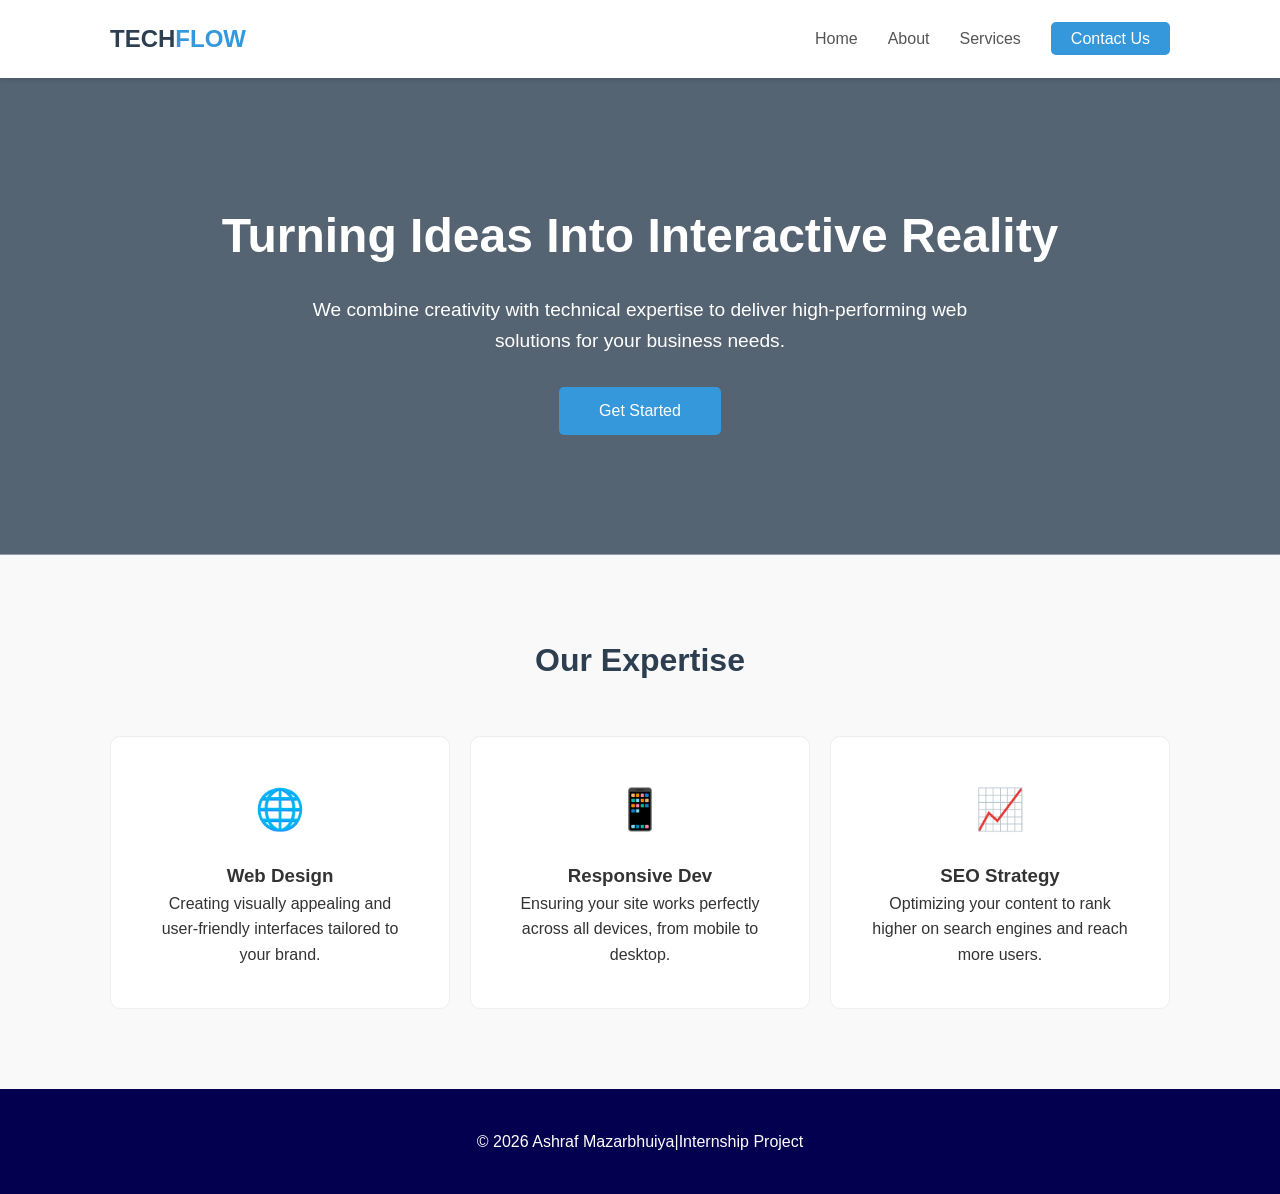
<file: codsoft_task2-LandingPage/index.html>
<!DOCTYPE html>
<html lang="en">
<head>
    <meta charset="UTF-8">
    <meta name="viewport" content="width=device-width, initial-scale=1.0">
    <title>Landing Page</title>
    <link rel="stylesheet" href="style.css">
</head>
<body>

    <header>
        <div class="container nav-wrapper">
            <div class="logo">TECH<span>FLOW</span></div>
            <nav>
                <ul class="nav-links">
                    <li><a href="#">Home</a></li>
                    <li><a href="#">About</a></li>
                    <li><a href="#">Services</a></li>
                    <li><a href="#" class="btn-cta">Contact Us</a></li>
                </ul>
            </nav>
        </div>
    </header>

    <section class="hero">
        <div class="container">
            <div class="hero-content">
                <h1>Turning Ideas Into Interactive Reality</h1>
                <p>We combine creativity with technical expertise to deliver high-performing web solutions for your business needs.</p>
                <button class="btn-main">Get Started</button>
            </div>
        </div>
    </section>

    <section class="services">
        <div class="container">
            <h2 class="section-title">Our Expertise</h2>
            <div class="column-wrapper">
                
                <div class="service-box">
                    <div class="icon">🌐</div>
                    <h3>Web Design</h3>
                    <p>Creating visually appealing and user-friendly interfaces tailored to your brand.</p>
                </div>

                <div class="service-box">
                    <div class="icon">📱</div>
                    <h3>Responsive Dev</h3>
                    <p>Ensuring your site works perfectly across all devices, from mobile to desktop.</p>
                </div>

                <div class="service-box">
                    <div class="icon">📈</div>
                    <h3>SEO Strategy</h3>
                    <p>Optimizing your content to rank higher on search engines and reach more users.</p>
                </div>

            </div>
        </div>
    </section>

    <footer>
        <div class="container">
            <p>&copy; 2026 Ashraf Mazarbhuiya|Internship Project</p>
        </div>
    </footer>

</body>
</html>
</file>
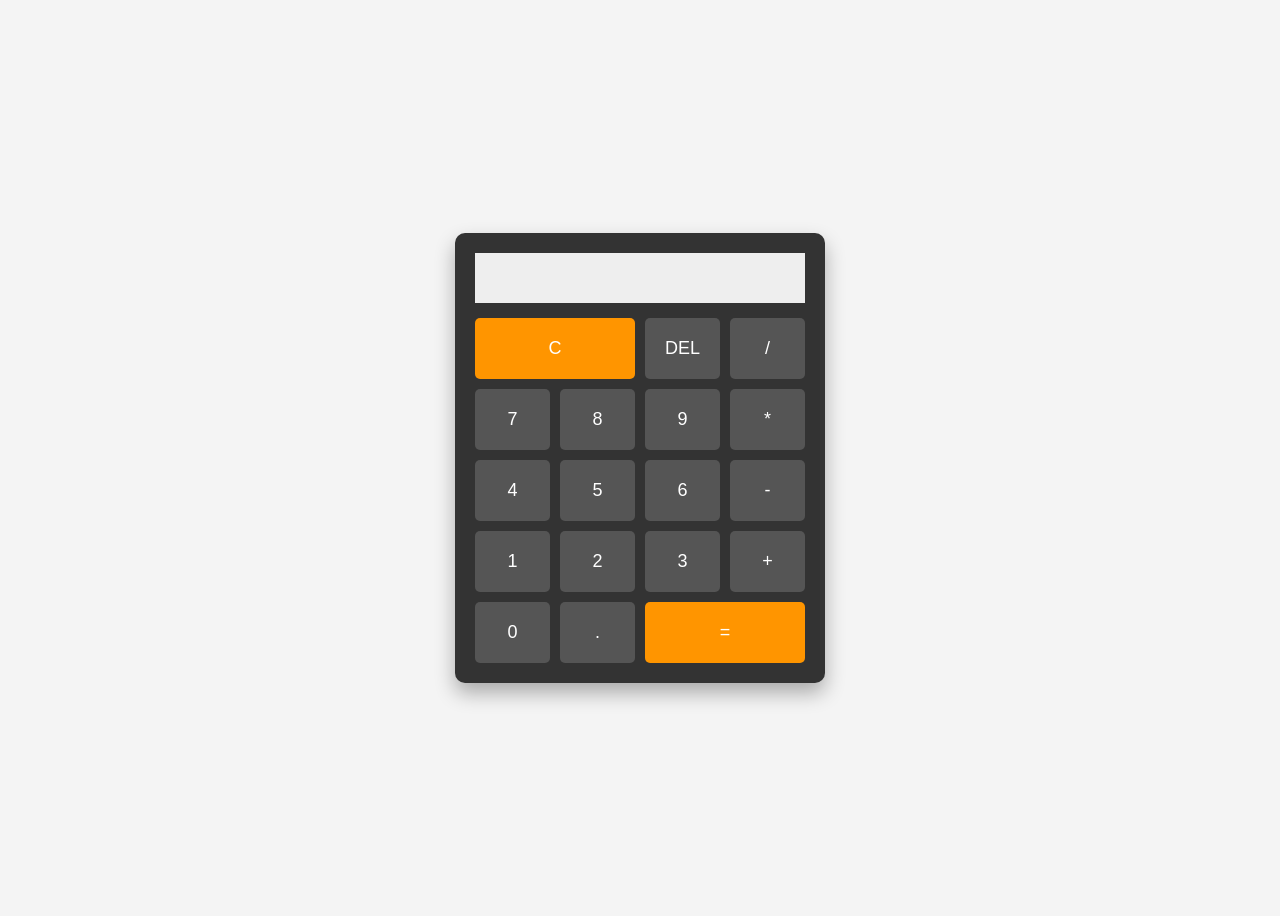
<file: codsoft_task3-Calculator/index.html>
<!DOCTYPE html>
<html lang="en">
<head>
    <meta charset="UTF-8">
    <meta name="viewport" content="width=device-width, initial-scale=1.0">
    <title>Basic Calculator</title>
    <link rel="stylesheet" href="style.css">
</head>
<body>
    <div class="calculator">
        <input type="text" id="display" disabled>
        
        <div class="buttons">
            <button onclick="clearDisplay()" class="col-span-2">C</button>
            <button onclick="deleteLast()">DEL</button>
            <button onclick="appendToDisplay('/')">/</button>
            
            <button onclick="appendToDisplay('7')">7</button>
            <button onclick="appendToDisplay('8')">8</button>
            <button onclick="appendToDisplay('9')">9</button>
            <button onclick="appendToDisplay('*')">*</button>
            
            <button onclick="appendToDisplay('4')">4</button>
            <button onclick="appendToDisplay('5')">5</button>
            <button onclick="appendToDisplay('6')">6</button>
            <button onclick="appendToDisplay('-')">-</button>
            
            <button onclick="appendToDisplay('1')">1</button>
            <button onclick="appendToDisplay('2')">2</button>
            <button onclick="appendToDisplay('3')">3</button>
            <button onclick="appendToDisplay('+')">+</button>
            
            <button onclick="appendToDisplay('0')">0</button>
            <button onclick="appendToDisplay('.')">.</button>
            <button onclick="calculate()" class="col-span-2">=</button>
        </div>
    </div>
    <script src="script.js"></script>
</body>
</html>
</file>
<file: codsoft_task2-LandingPage/style.css>
* {
    margin: 0;
    padding: 0;
    box-sizing: border-box; 
}

body {
    font-family: 'Segoe UI', Arial, sans-serif;
    line-height: 1.6;
    color: #333;
    background-color: #f9f9f9;
}

.container {
    max-width: 1100px;
    margin: 0 auto;
    padding: 0 20px;
}

header {
    background-color: #ffffff;
    padding: 20px 0;
    box-shadow: 0 2px 5px rgba(0,0,0,0.1);
    position: sticky;
    top: 0;
    z-index: 100;
}

.nav-wrapper {
    display: flex;
    justify-content: space-between;
    align-items: center;
}

.logo {
    font-size: 24px;
    font-weight: bold;
    color: #2c3e50;
}

.logo span {
    color: #3498db; 
}

.nav-links {
    list-style: none;
    display: flex;
    gap: 30px;
}

.nav-links a {
    text-decoration: none;
    color: #555;
    font-weight: 500;
}

.btn-cta {
    background-color: #3498db;
    color: white !important;
    padding: 8px 20px;
    border-radius: 5px;
}
.hero {
    background: linear-gradient(rgba(44, 62, 80, 0.8), rgba(44, 62, 80, 0.8)), 
                url('https://images.unsplash.com/photo-1497366216548-37526070297c?auto=format&fit=crop&w=1200&q=80');
    background-size: cover;
    background-position: center;
    color: white;
    padding: 120px 0;
    text-align: center;
}

.hero-content h1 {
    font-size: 3rem;
    margin-bottom: 20px;
}

.hero-content p {
    font-size: 1.2rem;
    max-width: 700px;
    margin: 0 auto 30px;
}

.btn-main {
    padding: 15px 40px;
    background-color: #3498db;
    color: white;
    border: none;
    border-radius: 5px;
    font-size: 1rem;
    cursor: pointer;
}

.services {
    padding: 80px 0;
}

.section-title {
    text-align: center;
    margin-bottom: 50px;
    font-size: 2rem;
    color: #2c3e50;
}

.column-wrapper {
    display: flex;
    gap: 20px;
    flex-wrap: wrap;
}

.service-box {
    flex: 1;
    min-width: 280px;
    background: white;
    padding: 40px;
    text-align: center;
    border: 1px solid #eee; 
    border-radius: 10px;
    transition: transform 0.3s ease;
}

.service-box:hover {
    transform: translateY(-5px); 
    box-shadow: 0 10px 20px rgba(0,0,0,0.05);
}

.icon {
    font-size: 40px;
    margin-bottom: 20px;
}

footer {
    background-color: #03014f;
    color: white;
    padding: 40px 0;
    text-align: center;
}
</file>
<file: codsoft_task3-Calculator/style.css>
body {
    display: flex;
    justify-content: center;
    align-items: center;
    height: 100vh;
    background-color: #f4f4f4;
    font-family: Arial, sans-serif;
}
.calculator {
    background-color: #333;
    padding: 20px;
    border-radius: 10px;
    box-shadow: 0px 10px 20px rgba(0,0,0,0.3);
}
#display {
    width: 100%;
    height: 50px;
    font-size: 24px;
    text-align: right;
    margin-bottom: 15px;
    padding: 10px;
    box-sizing: border-box;
    border: none;
    background: #eee;
}
.buttons {
    display: grid;
    grid-template-columns: repeat(4, 1fr);
    gap: 10px;
}
button {
    padding: 20px;
    font-size: 18px;
    border: none;
    border-radius: 5px;
    cursor: pointer;
    background-color: #555;
    color: white;
}
button:hover {
    background-color: #777;
}
.col-span-2 {
    grid-column: span 2;
    background-color: #ff9500;
}
</file>
